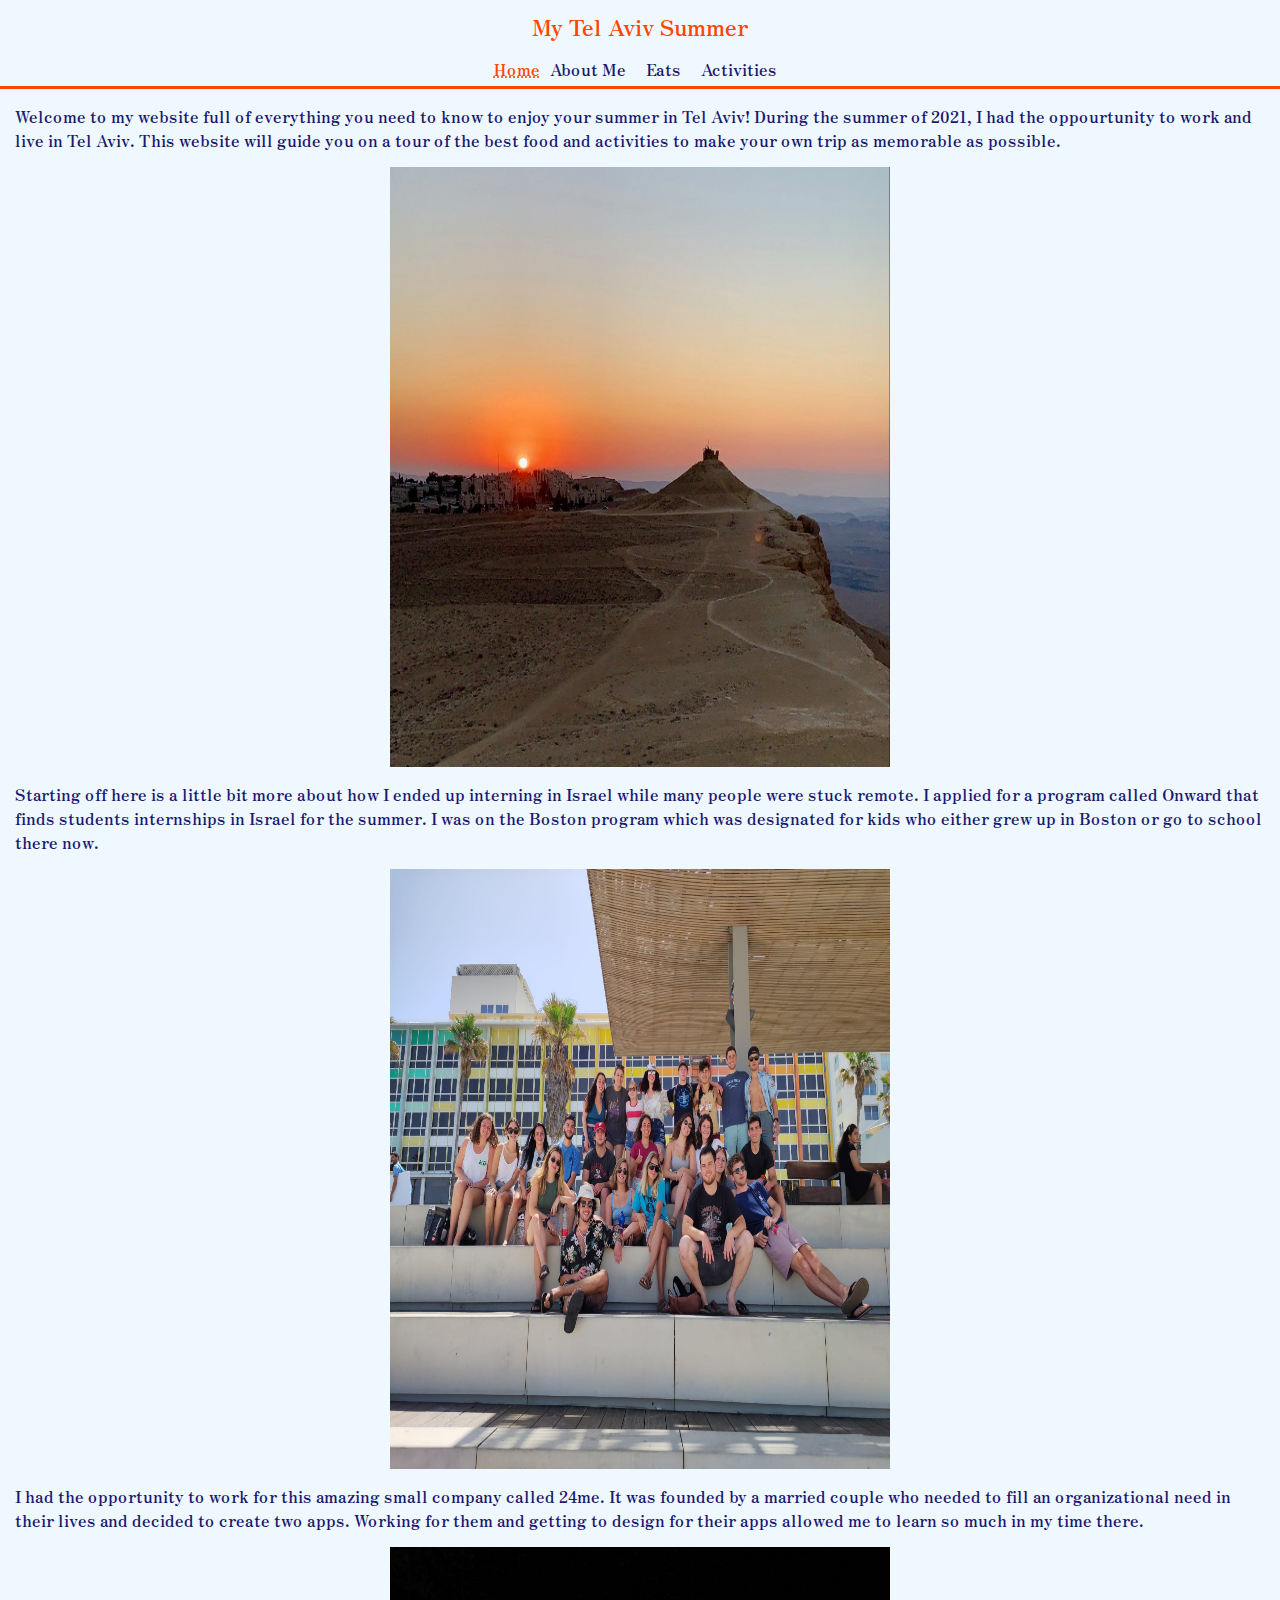
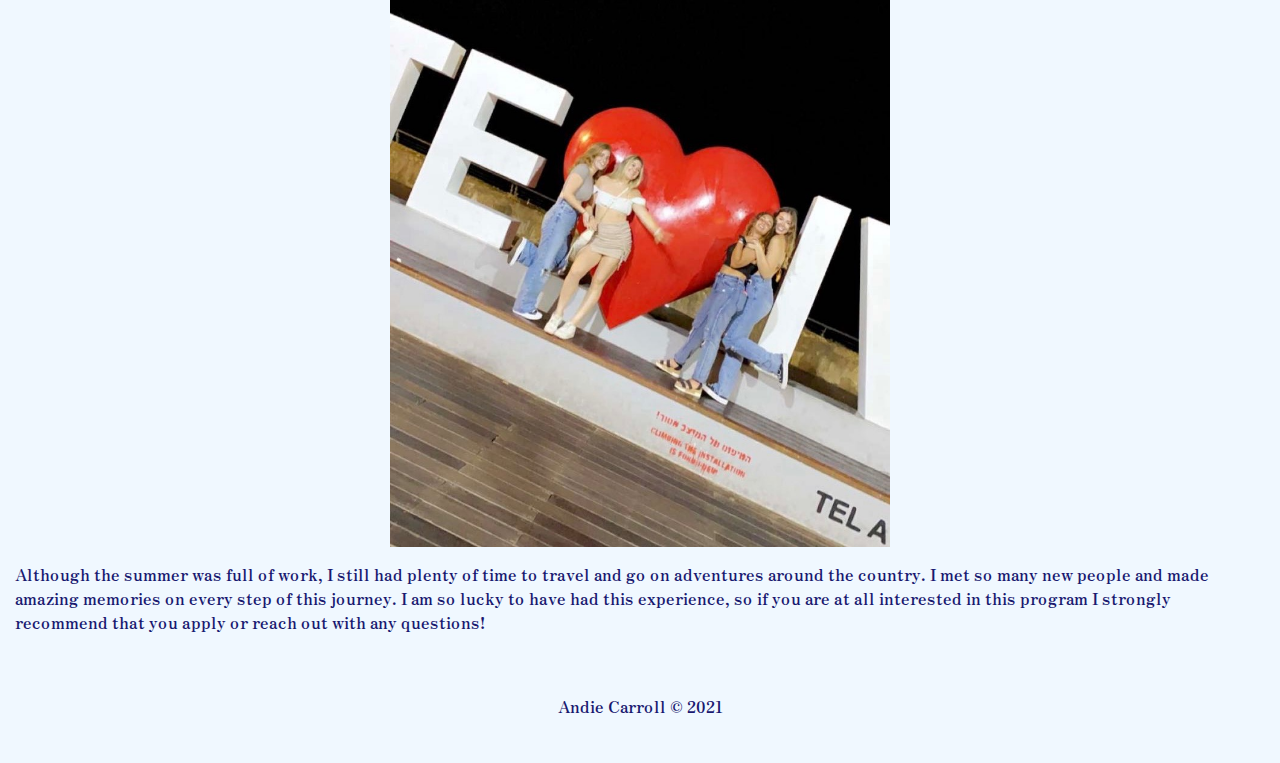
<file: index.html>
<!DOCTYPE html>
<html lang="en">
<head>
	<meta charset="UTF-8">
    <meta name="viewport" content="width=device-width, initial-scale=1.0">
    <link rel="icon" href="images/favicon.png">
    <link rel="stylesheet" href="css/html5reset.css">
    <link rel="stylesheet" href="css/style.css">
    <link rel="stylesheet" href="https://fonts.googleapis.com/css?family=Zen+Antique+Soft"/>
	<title>Summer in Tel Aviv</title>
</head>
<body>
	<a class = "skip" href = "#skip">Skip to Main Content</a>
	<header>
        <h1>My Tel Aviv Summer</h1>
        <nav>
			<ul class="nav_links">
				<li class="current"><a href = "index.html">Home</a></li>
				<li class="nav_item"><a href = "about.html">About Me</a></li>
                <li class="nav_item"><a href = "food.html">Eats</a></li>
                <li class="nav_item"><a href = "activities.html">Activities</a></li>
			</ul>
		</nav>
	</header>

	<main class="home" id="skip">

        <p>Welcome to my website full of everything you need to know to enjoy your summer in Tel Aviv!
			During the summer of 2021, I had the oppourtunity to work and live in Tel Aviv. 
			This website will guide you on a tour of the best food and activities to make your own trip as memorable as possible.
		</p>

			<img src = "images/sunset.jpeg" alt = "">
	

		<p>Starting off here is a little bit more about how I ended up interning in Israel while many people were stuck remote.
			I applied for a program called Onward that finds students internships in Israel for the summer.
			I was on the Boston program which was designated for kids who either grew up in Boston or go to school there now.
		</p>

		
			<img src = "images/group.JPG" alt = "">
		
        
        <p>I had the opportunity to work for this amazing small company called 24me. 
			It was founded by a married couple who needed to fill an organizational need in their lives and decided to create two apps.
			Working for them and getting to design for their apps allowed me to learn so much in my time there.
		</p>

		
			<img src = "images/tlv.jpeg" alt = "">
		

		<p>Although the summer was full of work, I still had plenty of time to travel and go on adventures around the country.
			I met so many new people and made amazing memories on every step of this journey.
			I am so lucky to have had this experience, so if you are at all interested in this program I strongly recommend that you apply or reach out with any questions!
		</p>

	</main>

	<footer>
		<p>Andie Carroll &copy; 2021</p>
	</footer>
</body>
</html>
</file>
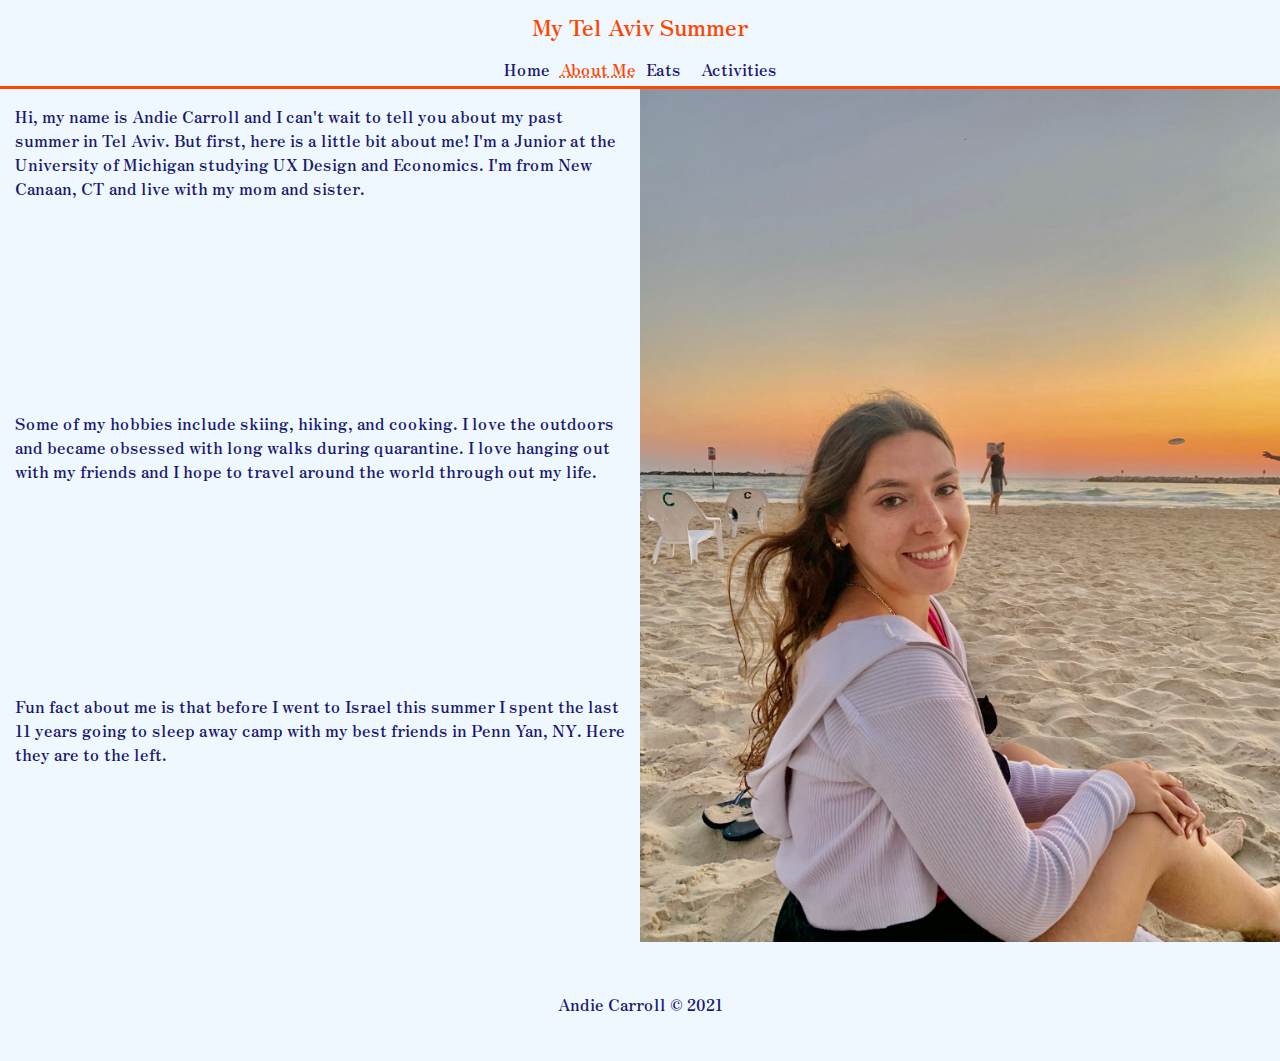
<file: about.html>
<!DOCTYPE html>
<html lang="en">
<head>
	<meta charset="UTF-8">
    <meta name="viewport" content="width=device-width, initial-scale=1.0">
    <link rel="icon" href="images/favicon.png">
    <link rel="stylesheet" href="css/html5reset.css">
    <link rel="stylesheet" href="css/style.css">
    <link rel="stylesheet" href="https://fonts.googleapis.com/css?family=Zen+Antique+Soft"/>
	<title>About Me</title>
</head>
<body>
	<a class = "skip" href = "#skip">Skip to Main Content</a>
	<header>
        <h1>My Tel Aviv Summer</h1>
        <nav>
			<ul class="nav_links">
				<li class="nav_item"><a href = "index.html">Home</a></li>
				<li class="current"><a href = "about.html">About Me</a></li>
                <li class="nav_item"><a href = "food.html">Eats</a></li>
                <li class="nav_item"><a href = "activities.html">Activities</a></li>
			</ul>
		</nav>
    </header>

	<main class="about" id="skip">

	<div class="intro">
		<a id="intro"></a>
		<p>Hi, my name is Andie Carroll and I can't wait to tell you about my past summer in Tel Aviv. 
			But first, here is a little bit about me! 
			I'm a Junior at the University of Michigan studying UX Design and Economics.
			I'm from New Canaan, CT and live with my mom and sister.
		</p>
	</div>
	
	<div class="hobbies">
		<a id="hobbies"></a>
		<p>Some of my hobbies include skiing, hiking, and cooking. I love the outdoors and became obsessed with long walks during quarantine.
			I love hanging out with my friends and I hope to travel around the world through out my life.
		</p>
	</div>

	<div class="fact">
		<a id="fact"></a>
		<p>
			Fun fact about me is that before I went to Israel this summer I spent the last 11 years going to sleep away camp with my best friends in Penn Yan, NY. Here they are to the left.
		</p>
	</div>

	<div class="me">
		<img src="images/me.jpeg" alt="">
	</div>




	</main>

	<footer>
		<p>Andie Carroll &copy; 2021</p>
	</footer>
</body>
</html>
</file>
<file: css/style.css>
body{
    font-family: "Zen Antique Soft", serif;
    background-color:aliceblue;
    color: midnightblue;
}

p{
    padding: 15px;
}

header{
    display: flex;
    flex-direction: column;
    justify-content: space-around;
    align-items: center;
    flex-wrap: wrap;
    background-color: aliceblue;
    border-bottom: 3px solid orangered;
}

h1{
    padding: 10px;
    font-size: 22px;
    color: orangered;
}

.nav_links{
    display: flex;
    flex-direction: column;
    justify-content: center;
    align-items: center;
    padding: 5px;
}

.nav_item a{
    padding: 10px;
}

.nav_item a, .nav_item a:visited{
    color: midnightblue;
    text-decoration: none;
}
  
.nav_item a:hover, a:focus{
    color: orangered;
    text-decoration: underline;
    -webkit-text-decoration-style: dotted;
            text-decoration-style: dotted;
}

a.skip{
  background: white;
  left: 0;
  padding: 6px;
  position: absolute;
  top: -40px;
  -webkit-transition: top 1s ease-out;
  transition: top 1s ease-out;
  z-index: 1;
}

a.skip:focus{
  top:20px;
  color: midnightblue;
  text-decoration-style: solid;
}

.current a{
    color: orangered;
    text-decoration: underline;
    -webkit-text-decoration-style: dotted;
            text-decoration-style: dotted;
}

.home img{
  display: block;
  margin-left: auto;
  margin-right: auto;
  width: 300px;
  height: 400px;
  border: 5px midnightblue;
}

h2{
  color: orangered;
  font-size: 20px;
}

.activities{
  padding: 15px;
}

.photos{
  display: flex;
  flex-direction: row;
  flex-wrap: wrap;
  justify-content: center;
  align-content: center;
}

.photos img{
  border: 5px solid midnightblue;
  margin: 10px 10px 10px 10px;
  width: 300px;
}

h3{
  color: orangered;
  font-size: 15px;
  padding-top: 40px;
  text-align: center;
}

footer{
  background-color:transparent;
  color: midnightblue;
  padding: 30px;
  text-align: center;
  bottom: 0px;
  width: 100%;
}

.about{
  display: grid;
  grid-template-columns: 5fr 5fr;
  grid-template-rows: auto auto auto;
  row-gap: 15px;
}

.intro{
  grid-column: 1/ span 1;
  grid-row: 1/ span 1;
}

.hobbies{
  grid-column: 1/ span 2;
  grid-row: 2/ span 1;
}

.me{
  grid-column: 2/ span 1;
  grid-row: 1/ span 1;
  overflow: hidden;
}

.fact{
  grid-column: 1/span 2;
  grid-row: 3/ span 1;
}

.food{
    display: grid;
    grid-template-columns: 5fr 5fr;
    grid-template-rows: auto auto auto auto auto auto auto auto auto;
    row-gap: 15px;
}

#eats{
    background-attachment: fixed !important; /* Parallax effect */
    background-position: center !important; /* Parallax effect */
    background-size: cover !important; /* Parallax effect */
    grid-column: 1 / -1;
    grid-row: 1 / span 1;
    border-bottom: none;
  }

.food img{
    width: 400px;
    height: 400px;
    object-fit: cover;
  }

.salad-image{
    grid-column: 2 / span 1;
    overflow: hidden;
    grid-row: 2 / span 1;
  }
  
.old-man{
    grid-column: 1 / span 1;
    grid-row: 2 / span 1;
  }
.juicery-image{
    grid-column: 2 / span 1;
    overflow: hidden;
    grid-row: 3 / span 1;
  }
  
.juicery{
    grid-column: 1 / span 1;
    grid-row: 3 / span 1;
}

.gabay-image{
    grid-column: 2 / span 1;
    overflow: hidden;
    grid-row: 4 / span 1;
  }
  
.gabay{
    grid-column: 1 / span 1;
    grid-row: 4 / span 1;
}

.shakshukia-image{
    grid-column: 2 / span 1;
    overflow: hidden;
    grid-row: 5 / span 1;
  }
  
.shakshukia{
    grid-column: 1 / span 1;
    grid-row: 5 / span 1;
}

.moon-image{
    grid-column: 2 / span 1;
    overflow: hidden;
    grid-row: 6 / span 1;
  }
  
.moon-man{
    grid-column: 1 / span 1;
    grid-row: 6 / span 1;
}

.tamara-image{
    grid-column: 2 / span 1;
    overflow: hidden;
    grid-row: 7 / span 1;
  }
  
.tamara{
    grid-column: 1 / span 1;
    grid-row: 7 / span 1;
  }

.shuk-image{
    grid-column: 2 / span 1;
    overflow: hidden;
    grid-row: 8 / span 1;
  }
  
.shuk{
    grid-column: 1 / span 1;
    grid-row: 8 / span 1;
  }

.lashuk-image{
    grid-column: 2 / span 1;
    overflow: hidden;
    grid-row: 9 / span 1;
  }
  
.lashuk{
    grid-column: 1 / span 1;
    grid-row: 9 / span 1;
  }

.benedict-image{
    grid-column: 2 / span 1;
    overflow: hidden;
    grid-row: 10 / span 1;
  }
  
.benedict{
    grid-column: 1 / span 1;
    grid-row: 10 / span 1;
  }

.text{
    background-color: rgba(255, 255, 255, .8);
    padding: 5px;
    align-self: top;
    border: 5px solid midnightblue;
  }

  @media screen and (min-width: 600px){

    .nav_links{
      justify-content: space-between;
      flex-direction: row;
    }

    .home img{
      display: block;
      margin-left: auto;
      margin-right: auto;
      width: 500px;
      height: 600px;
      border: 5px midnightblue;
    }

    .about{
      display: grid;
      grid-template-columns: 5fr 5fr;
      grid-template-rows: auto auto auto;
      row-gap: 15px;
    }
    
    .intro{
      grid-column: 1/ span 1;
      grid-row: 1/ span 1;
    }
    
    .hobbies{
      grid-column: 1/ span 1;
      grid-row: 2/ span 1;
    }
    
    .me{
      grid-column: 2/ span 1;
      grid-row: 1/ span 3;
      overflow: hidden;
    }

    .fact{
      grid-column: 1/span 1;
      grid-row: 3/ span 1;
    }
}
</file>
